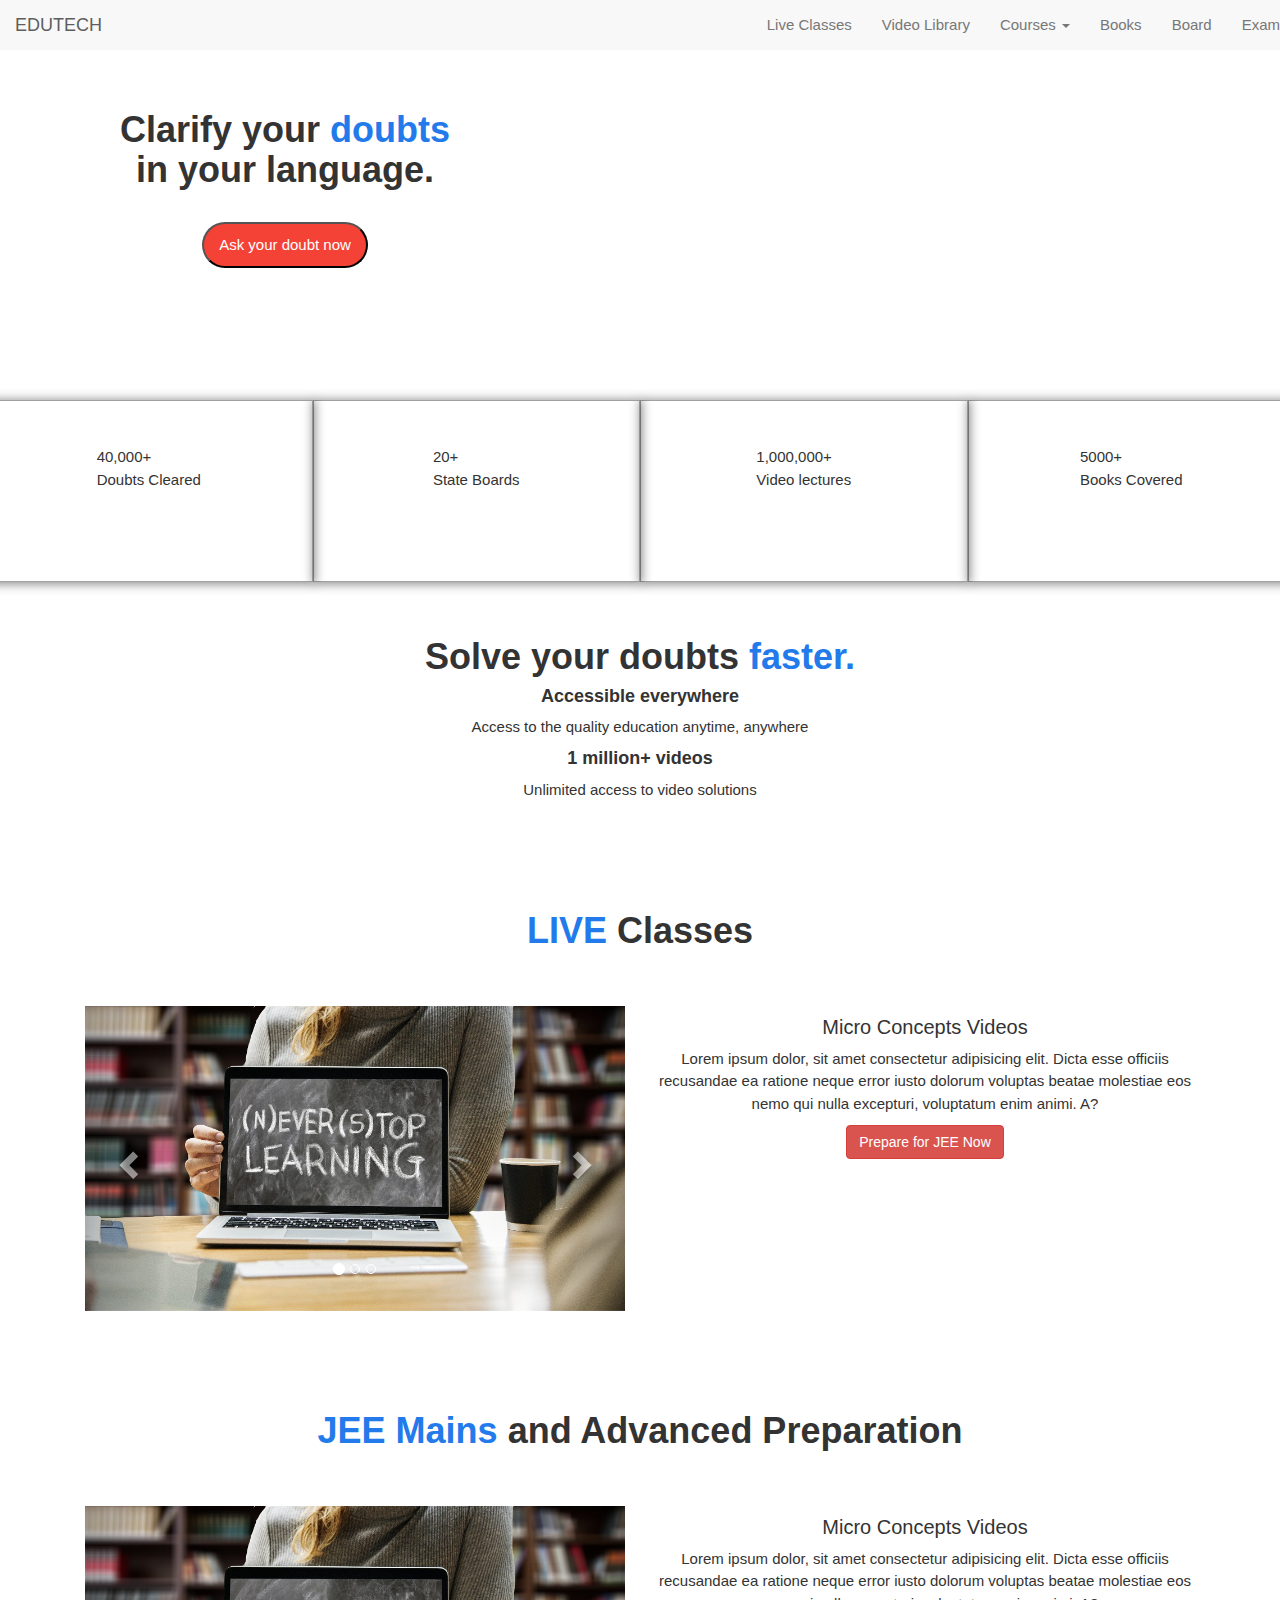
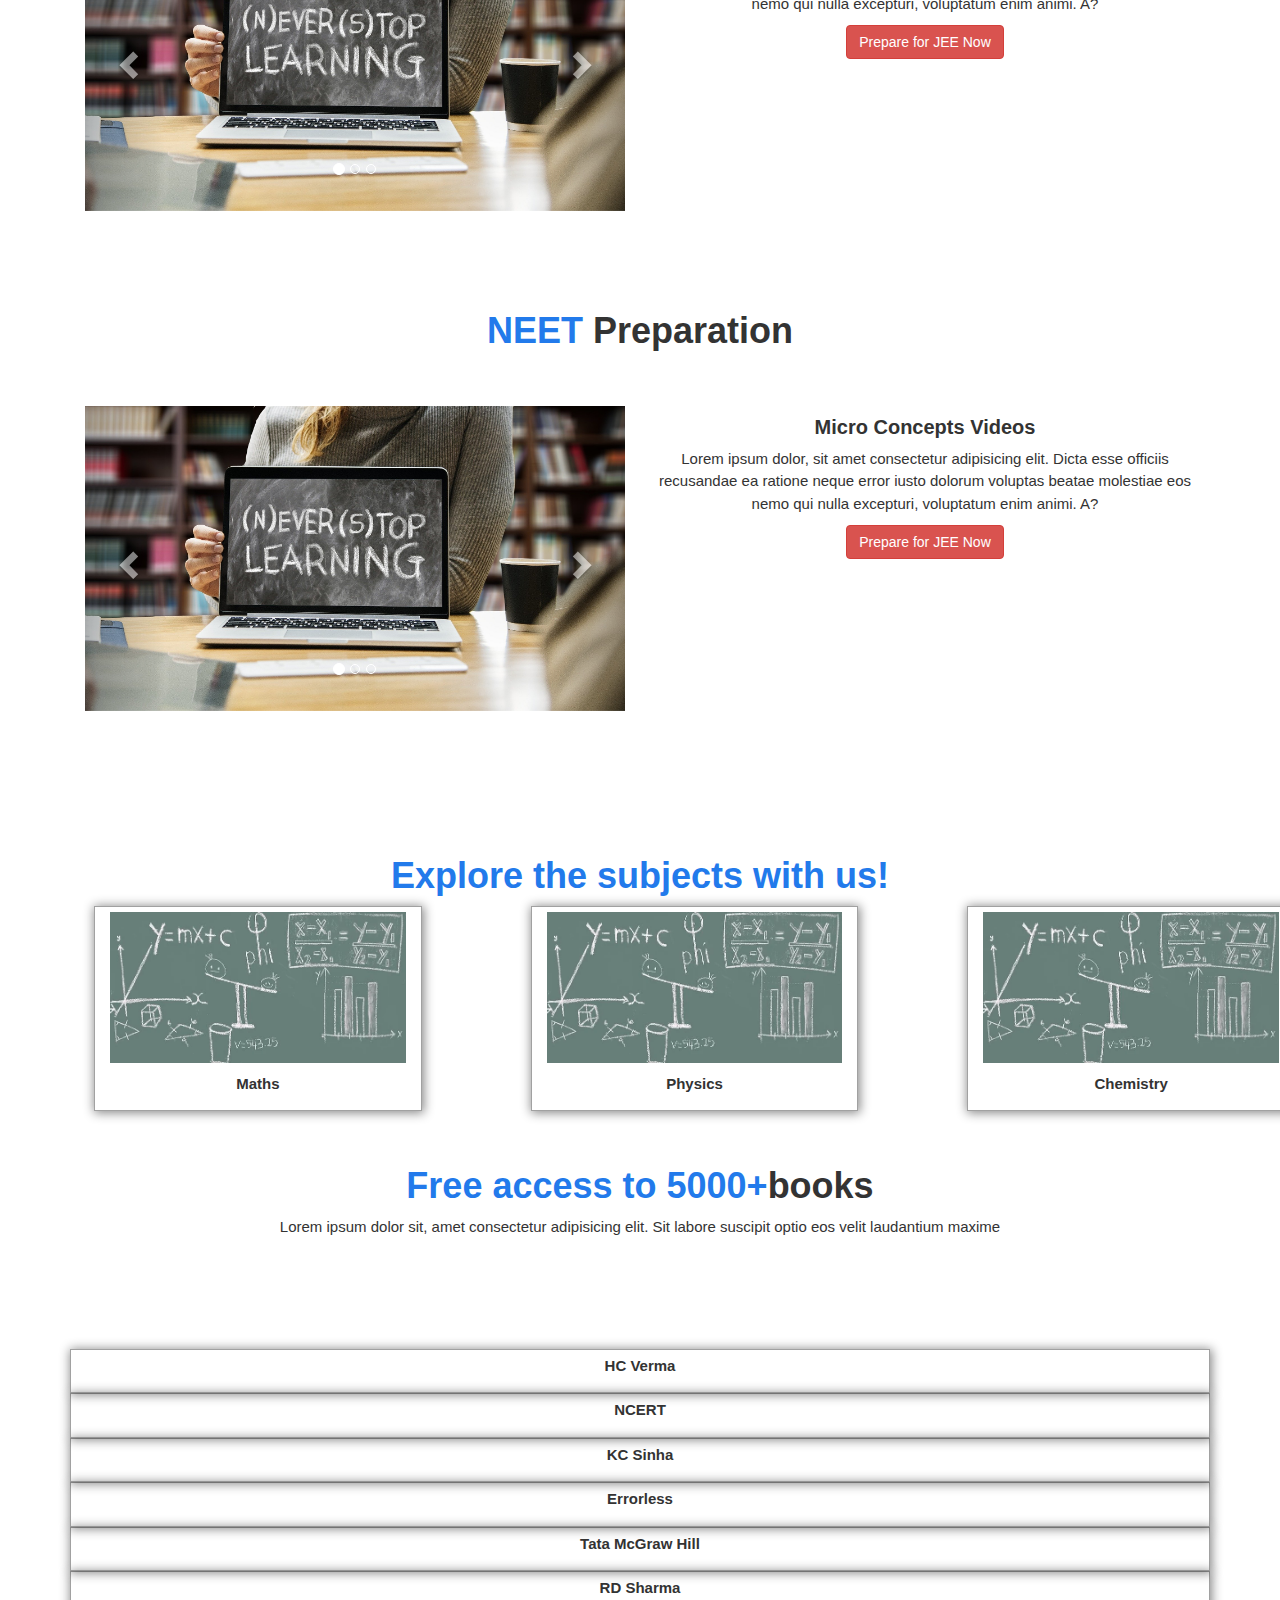
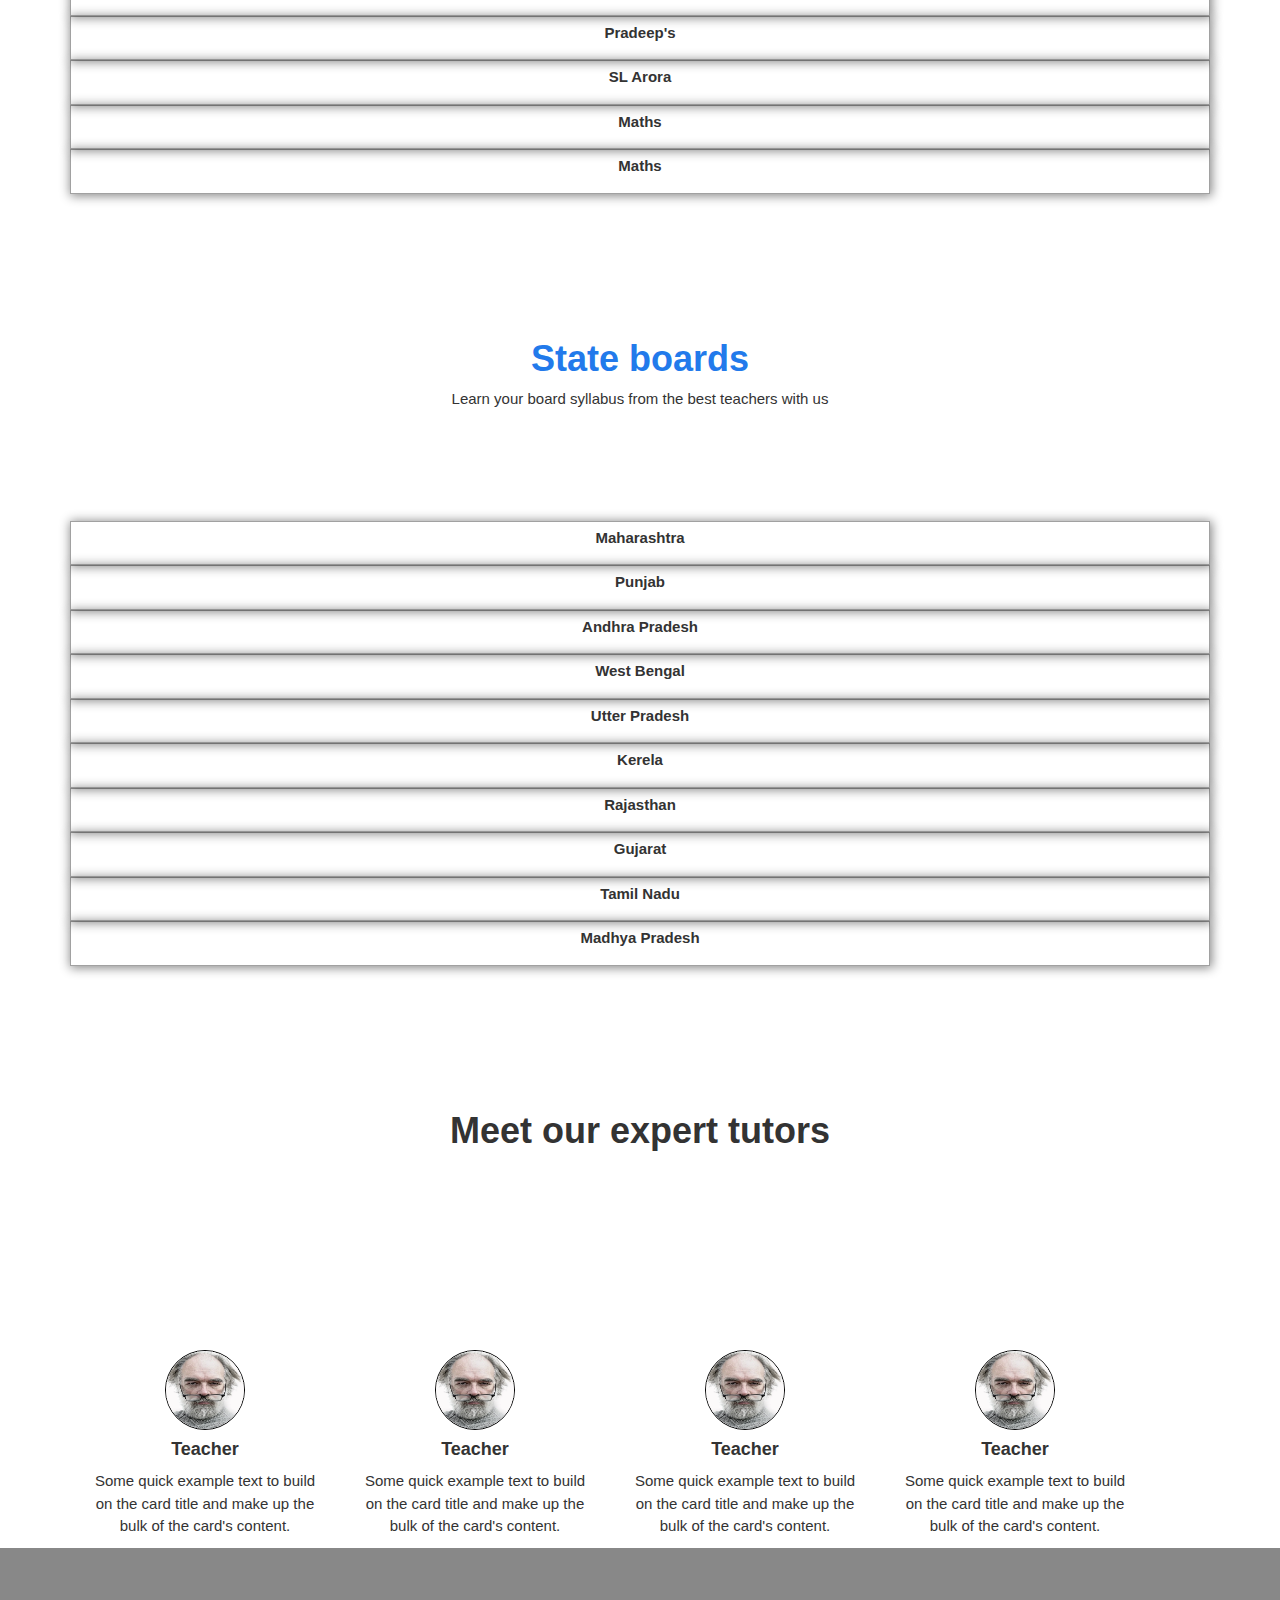
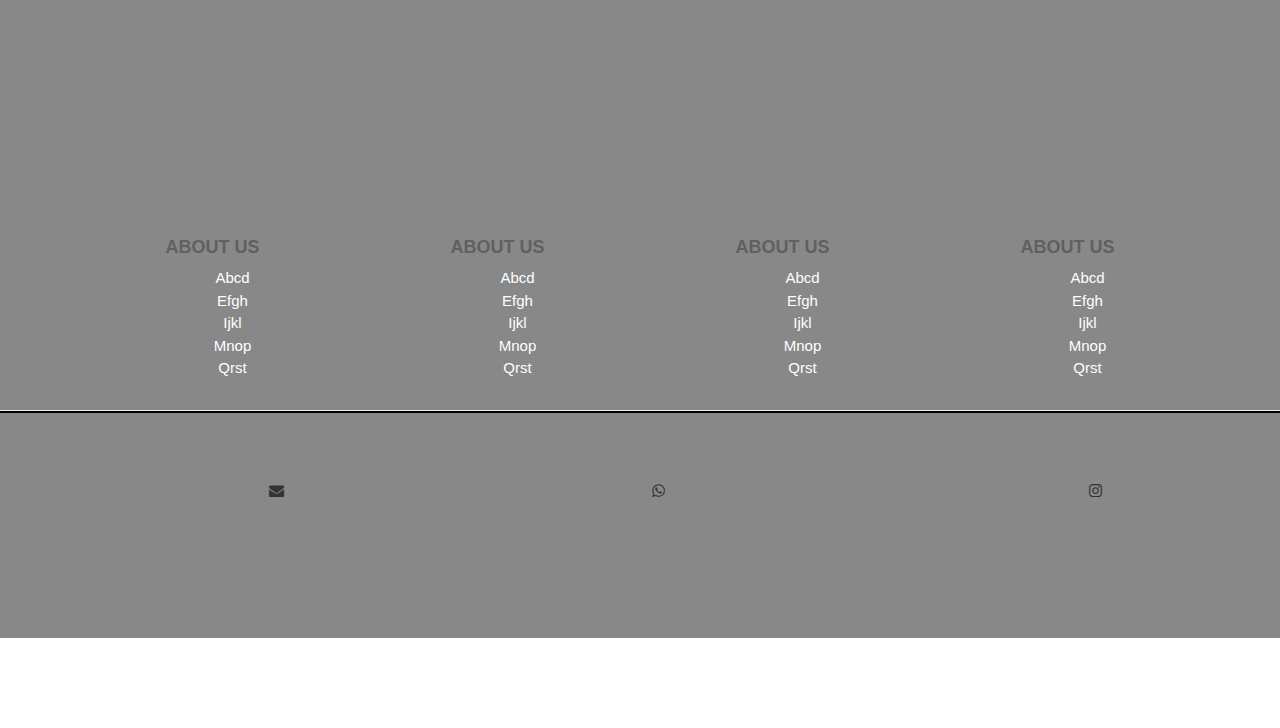
<file: index.html>
<!DOCTYPE html>
<html lang="en">

<head>
    <meta charset="UTF-8">
    <meta name="viewport" content="width=device-width, initial-scale=1.0">
    <title>EDUtech Startup</title>
    <link rel="stylesheet" href="mystyle.css">
    <link rel="stylesheet" href="https://maxcdn.bootstrapcdn.com/bootstrap/3.4.1/css/bootstrap.min.css">
    <link rel="stylesheet" href="https://www.w3schools.com/w3css/4/w3.css">
    <link rel="stylesheet" href="https://cdnjs.cloudflare.com/ajax/libs/font-awesome/4.7.0/css/font-awesome.min.css">
    <script src="https://ajax.googleapis.com/ajax/libs/jquery/3.5.1/jquery.min.js"></script>
    <script src="https://maxcdn.bootstrapcdn.com/bootstrap/3.4.1/js/bootstrap.min.js"></script>


    <script>
        $(document).ready(function () {
            $("#more").click(function () {
                $(".moreclass").toggle();
            });
        });
    </script>
</head>

<body>



    <!--navbar-->
    <nav class="nav navbar-default navbar-fixed-top ">
        <div clas="container-fluid">
            <div class="navbar-header">
                <button type="button" class="navbar-toggle" data-toggle="collapse" data-target="#myNavbar">
                    <span class="icon-bar"></span>
                    <span class="icon-bar"></span>
                    <span class="icon-bar"></span>
                </button>
                <a href="#" class="navbar-brand">EDUTECH</a>

            </div>
            <div class="collapse navbar-collapse" id="myNavbar">
                <ul class="nav navbar-nav navbar-right">
                    <li><a href="#">Live Classes</a> </li>
                    <li><a href="#">Video Library</a> </li>
                    <li class="dropdown">
                        <a class="dropdown-toggle" data-toggle="dropdown" href="#">Courses
                            <span class="caret"></span></a>
                        <ul class="dropdown-menu">
                            <li><a href="#">JEE mains</a></li>
                            <li><a href="#">JEE advanced</a></li>
                            <li><a href="#">NEET</a></li>
                        </ul>
                    </li>
                    <li><a href="#">Books</a> </li>
                    <li><a href="#">Board</a> </li>
                    <li><a href="#">Exam</a> </li>
                </ul>

            </div>
        </div>

    </nav>
    <!--navbar-end-->
    <!--first section-->
    <div class=" container container-fluid row  ">
        <center>
            <div class="heading">

                <div class="col-md-6 ">
                    <h1><strong>Clarify your <span class="important-text">doubts</span><br> in your language.</strong>
                    </h1><br>
                    <button class="w3-red  w3-round-xxlarge">Ask your doubt now</button>
                </div>


            </div>
        </center>

        <center><iframe class="col-xs-12 col-md-6 main-section" width="500" height="300" embed-responsive-item
                src="https://www.youtube.com/embed/f02mOEt11OQ" frameborder="0"
                allow="accelerometer; autoplay; clipboard-write; encrypted-media; gyroscope; picture-in-picture"
                allowfullscreen></iframe>
        </center>
    </div>


    <!--second content-->
    <div class="row">


        <div class="col-md-3 col-xs-6  subject-template main-section call-to-action ">40,000+<br> Doubts Cleared</div>
        <div class="col-md-3 col-xs-6 subject-template main-section call-to-action">20+<br> State Boards</div>
        <div class="col-md-3 col-xs-6 subject-template main-section call-to-action">1,000,000+<br> Video lectures</div>
        <div class="col-md-3 col-xs-6 subject-template main-section call-to-action">5000+ <br>Books Covered</div>


    </div>
    <div class="main-section call-to-action">
        <center>
            <h1><strong>Solve your doubts <span class="important-text">faster.</span></strong></h1>

            <h5><b>Accessible everywhere </b></h5>
            <p>Access to the quality education anytime, anywhere</p>
            <h5><b>1 million+ videos</b></h5>
            <p>Unlimited access to video solutions</p>
        </center>
    </div>


    <!--Main-section 1-->
    <center>
        <h1><strong><span class="important-text">LIVE</span> Classes</strong></h1>

        <div class="container row main-section">
            <div class="col-md-6">
                <div id="myCarousel" class="carousel slide" data-ride="carousel">
                    <!-- Indicators -->
                    <ol class="carousel-indicators">
                        <li data-target="#myCarousel" data-slide-to="0" class="active"></li>
                        <li data-target="#myCarousel" data-slide-to="1"></li>
                        <li data-target="#myCarousel" data-slide-to="2"></li>
                    </ol>

                    <!-- Wrapper for slides -->
                    <div class="carousel-inner">
                        <div class="item active">
                            <img src="myimages/headimage.jpg" alt="Los Angeles" style="width:100%;">
                        </div>

                        <div class="item">
                            <img src="myimages/headimage2.webp" alt="Chicago" style="width:100%;">
                        </div>

                        <div class="item">
                            <img src="myimages/headimage4.webp" alt="New york" style="width:100%;">
                        </div>
                    </div>

                    <!-- Left and right controls -->
                    <a class="left carousel-control" href="#myCarousel" data-slide="prev">
                        <span class="glyphicon glyphicon-chevron-left"></span>
                        <span class="sr-only">Previous</span>
                    </a>
                    <a class="right carousel-control" href="#myCarousel" data-slide="next">
                        <span class="glyphicon glyphicon-chevron-right"></span>
                        <span class="sr-only">Next</span>
                    </a>
                </div>
            </div>
            <div class="col-md-6">
                <h4>Micro Concepts Videos</h4>
                <p>Lorem ipsum dolor, sit amet consectetur adipisicing elit. Dicta esse officiis recusandae ea
                    ratione neque error iusto dolorum voluptas beatae molestiae eos nemo qui nulla excepturi, voluptatum
                    enim animi. A?</p>
                <button class="btn btn-danger">Prepare for JEE Now</button>
            </div>
        </div>
        </div>
    </center>
    <!--main-section end-->


    <!--Main-section 2-->
    <center>
        <h1><strong><span class="important-text">JEE Mains</span> and Advanced Preparation</strong></h1>

        <div class="container row main-section">
            <div class="col-md-6">
                <div id="myCarousel" class="carousel slide" data-ride="carousel">
                    <!-- Indicators -->
                    <ol class="carousel-indicators">
                        <li data-target="#myCarousel" data-slide-to="0" class="active"></li>
                        <li data-target="#myCarousel" data-slide-to="1"></li>
                        <li data-target="#myCarousel" data-slide-to="2"></li>
                    </ol>

                    <!-- Wrapper for slides -->
                    <div class="carousel-inner">
                        <div class="item active">
                            <img src="myimages/headimage.jpg" alt="Los Angeles" style="width:100%;">
                        </div>

                        <div class="item">
                            <img src="myimages/headimage2.webp" alt="Chicago" style="width:100%;">
                        </div>

                        <div class="item">
                            <img src="myimages/headimage4.webp" alt="New york" style="width:100%;">
                        </div>
                    </div>

                    <!-- Left and right controls -->
                    <a class="left carousel-control" href="#myCarousel" data-slide="prev">
                        <span class="glyphicon glyphicon-chevron-left"></span>
                        <span class="sr-only">Previous</span>
                    </a>
                    <a class="right carousel-control" href="#myCarousel" data-slide="next">
                        <span class="glyphicon glyphicon-chevron-right"></span>
                        <span class="sr-only">Next</span>
                    </a>
                </div>
            </div>
            <div class="col-md-6">
                <h4>Micro Concepts Videos</h4>
                <p>Lorem ipsum dolor, sit amet consectetur adipisicing elit. Dicta esse officiis recusandae ea
                    ratione neque error iusto dolorum voluptas beatae molestiae eos nemo qui nulla excepturi, voluptatum
                    enim animi. A?</p>
                <button class="btn btn-danger">Prepare for JEE Now</button>
            </div>
        </div>
        </div>
    </center>
    <!--main-section end-->

    <!--Main-section 3-->
    <center>
        <h1><strong><span class="important-text">NEET</span> Preparation</strong></h1>

        <div class="container row main-section">
            <div class="col-md-6">
                <div id="myCarousel" class="carousel slide" data-ride="carousel">
                    <!-- Indicators -->
                    <ol class="carousel-indicators">
                        <li data-target="#myCarousel" data-slide-to="0" class="active"></li>
                        <li data-target="#myCarousel" data-slide-to="1"></li>
                        <li data-target="#myCarousel" data-slide-to="2"></li>
                    </ol>

                    <!-- Wrapper for slides -->
                    <div class="carousel-inner">
                        <div class="item active">
                            <img src="myimages/headimage.jpg" alt="Los Angeles" style="width:100%;">
                        </div>

                        <div class="item">
                            <img src="myimages/headimage2.webp" alt="Chicago" style="width:100%;">
                        </div>

                        <div class="item">
                            <img src="myimages/headimage4.webp" alt="New york" style="width:100%;">
                        </div>
                    </div>

                    <!-- Left and right controls -->
                    <a class="left carousel-control" href="#myCarousel" data-slide="prev">
                        <span class="glyphicon glyphicon-chevron-left"></span>
                        <span class="sr-only">Previous</span>
                    </a>
                    <a class="right carousel-control" href="#myCarousel" data-slide="next">
                        <span class="glyphicon glyphicon-chevron-right"></span>
                        <span class="sr-only">Next</span>
                    </a>
                </div>
            </div>
            <div class="col-md-6">
                <h4><strong>Micro Concepts Videos</strong></h4>
                <p>Lorem ipsum dolor, sit amet consectetur adipisicing elit. Dicta esse officiis recusandae ea
                    ratione neque error iusto dolorum voluptas beatae molestiae eos nemo qui nulla excepturi, voluptatum
                    enim animi. A?</p>
                <button class="btn btn-danger">Prepare for JEE Now</button>
            </div>
        </div>
    </center>
    <!--main-section end-->

    <!--subject-section-->

    <center class="main-section ">
        <h1><strong><span class="important-text">Explore the subjects with us!</span></strong></h1>

        <center>
            <div class="row">
                <div class="subject-template col-xs-offset-1  col-xs-6 col-md-3">
                    <img class="img-responsive" src="myimages/maths.webp">
                    <p><strong>
                            <center>Maths</center>
                        </strong></p>
                </div>
                <div class="subject-template col-xs-offset-1   col-xs-6 col-md-3">
                    <img class="img-responsive" src="myimages/maths.webp">
                    <p><strong>
                            <center>Physics</center>
                        </strong></p>
                </div>
                <div class="subject-template col-xs-offset-1   col-xs-6 col-md-3">
                    <img class="img-responsive" src="myimages/maths.webp">
                    <p><strong>
                            <center>Chemistry</center>
                        </strong></p>
                </div>



            </div>
        </center>
        <!--subject-end-section-->
        <!--Free access to books-->
        <center class="main-section ">
            <h1><strong><span class="important-text">Free access to 5000+</span>books</strong></h1>
            <p>Lorem ipsum dolor sit, amet consectetur adipisicing elit. Sit labore suscipit optio eos velit laudantium
                maxime
            </p>
            <div class="container container-fluid ">

                <div class="subject-template">
                    <center><strong>
                            <p>HC Verma</p>
                        </strong></center>
                </div>
                <div class="subject-template">
                    <center><strong>
                            <p>NCERT</p>
                        </strong></center>
                </div>
                <div class="subject-template">
                    <center><strong>
                            <p>KC Sinha</p>
                        </strong></center>
                </div>
                <div class="subject-template">
                    <center><strong>
                            <p>Errorless</p>
                        </strong></center>
                </div>
                <div class="subject-template">
                    <center><strong>
                            <p>Tata McGraw Hill</p>
                        </strong></center>
                </div>
                <div class="subject-template">
                    <center><strong>
                            <p>RD Sharma</p>
                        </strong></center>
                </div>
                <div class="subject-template">
                    <center><strong>
                            <p>Pradeep's</p>
                        </strong></center>
                </div>
                <div class="subject-template">
                    <center><strong>
                            <p>SL Arora</p>
                        </strong></center>
                </div>
                <div class="subject-template">
                    <center><strong>
                            <p>Maths</p>
                        </strong></center>
                </div>
                <div class="subject-template">
                    <center><strong>
                            <p>Maths</p>
                        </strong></center>
                </div>
            </div>

        </center>
        <!--Free access to books end-->

        <!--state boards-->
        <center class="main-section ">
            <h1><strong><span class="important-text">State boards</span></strong></h1>
            <p>Learn your board syllabus from the best teachers with us</p>

            <div class="container container-fluid ">

                <div class="subject-template">
                    <center><strong>
                            <p>Maharashtra</p>
                        </strong></center>
                </div>
                <div class="subject-template">
                    <center><strong>
                            <p>Punjab</p>
                        </strong></center>
                </div>
                <div class="subject-template">
                    <center><strong>
                            <p>Andhra Pradesh</p>
                        </strong></center>
                </div>
                <div class="subject-template">
                    <center><strong>
                            <p>West Bengal</p>
                        </strong></center>
                </div>
                <div class="subject-template">
                    <center><strong>
                            <p>Utter Pradesh</p>
                        </strong></center>
                </div>
                <div class="subject-template">
                    <center><strong>
                            <p>Kerela</p>
                        </strong></center>
                </div>
                <div class="subject-template">
                    <center><strong>
                            <p>Rajasthan</p>
                        </strong></center>
                </div>
                <div class="subject-template">
                    <center><strong>
                            <p>Gujarat</p>
                        </strong></center>
                </div>
                <div class="subject-template">
                    <center><strong>
                            <p>Tamil Nadu</p>
                        </strong></center>
                </div>
                <div class="subject-template">
                    <center><strong>
                            <p>Madhya Pradesh</p>
                        </strong></center>
                </div>
            </div>


        </center>



        <!--state boards end-->

        <!--Our expert teachers-->
        <center>
            <h1 class="main-section"><strong>Meet our expert tutors</strong></h1>
        </center>

        <div class="container container-fluid ">
            <div class="card col-md-3" style="width: 18rem;">
                <img class="card-img-top image-fit" src="myimages/teacher.webp" alt="Card image cap">
                <div class="card-body">
                    <h5 class="card-title"><b>Teacher</b></h5>
                    <p class="card-text">Some quick example text to build on the card title and make up the bulk of the
                        card's content.</p>

                </div>
            </div>

            <div class="card  col-md-3" style="width: 18rem;">
                <img class="card-img-top image-fit" src="myimages/teacher.webp" alt="Card image cap">
                <div class="card-body">
                    <h5 class="card-title"><b>Teacher</b></h5>
                    <p class="card-text">Some quick example text to build on the card title and make up the bulk of the
                        card's content.</p>

                </div>
            </div>

            <div class="card col-md-3 " style="width: 18rem;">
                <img class="card-img-top image-fit" src="myimages/teacher.webp" alt="Card image cap">
                <div class="card-body">
                    <h5 class="card-title"><b>Teacher</b></h5>
                    <p class="card-text">Some quick example text to build on the card title and make up the bulk of the
                        card's content.</p>

                </div>
            </div>

            <div class="card col-md-3 " style="width: 18rem;">
                <img class="card-img-top image-fit" src="myimages/teacher.webp" alt="Card image cap">
                <div class="card-body">
                    <h5 class="card-title"><b>Teacher</b></h5>
                    <p class="card-text">Some quick example text to build on the card title and make up the bulk of the
                        card's content.</p>

                </div>
            </div>
        </div>
        <!--Our expert teachers end-->
        <!--footer-->
        <footer>
            <div class="container">
                <div class="col-md-3">
                    <h5><strong>ABOUT US</strong></h5>
                    <ul>
                        <a>
                            <li>Abcd</li>
                        </a>
                        <a>
                            <li>Efgh</li>
                        </a>
                        <a>
                            <li>Ijkl</li>
                        </a>
                        <a>
                            <li>Mnop</li>
                        </a>
                        <a>
                            <li>Qrst</li>
                        </a>
                    </ul>
                </div>
                <div class="col-md-3">
                    <h5><strong>ABOUT US</strong></h5>
                    <ul>
                        <a>
                            <li>Abcd</li>
                        </a>
                        <a>
                            <li>Efgh</li>
                        </a>
                        <a>
                            <li>Ijkl</li>
                        </a>
                        <a>
                            <li>Mnop</li>
                        </a>
                        <a>
                            <li>Qrst</li>
                        </a>
                    </ul>
                </div>
                <div class="col-md-3">
                    <h5><strong>ABOUT US</strong></h5>
                    <ul>
                        <a>
                            <li>Abcd</li>
                        </a>
                        <a>
                            <li>Efgh</li>
                        </a>
                        <a>
                            <li>Ijkl</li>
                        </a>
                        <a>
                            <li>Mnop</li>
                        </a>
                        <a>
                            <li>Qrst</li>
                        </a>
                    </ul>
                </div>
                <dis class="col-md-3">

                    <h5><strong>ABOUT US</strong></h5>
                    <ul>
                        <a>
                            <li>Abcd</li>
                        </a>
                        <a>
                            <li>Efgh</li>
                        </a>
                        <a>
                            <li>Ijkl</li>
                        </a>
                        <a>
                            <li>Mnop</li>
                        </a>
                        <a>
                            <li>Qrst</li>
                        </a>
                    </ul>
            </div>

            </div>
            <hr>
            <div class="row justify-content-center social">
                <div class="col-xs-3"><i class="fa fa-envelope "></i></div>

                <div class="col-xs-4"><i class="fa fa-whatsapp"></i></div>
                <div class="col-xs-4"><i class="fa fa-instagram"></i></div>
            </div>
        </footer>
        <!--footer end-->

</body>

</html>
</file>
<file: mystyle.css>
.container{
    padding-top: 100px;
}

.headimage{
    height:30vh;
    width:50vw;  
    
  }

    .almuni{
margin:5vh 5vw 5vh 5vw;
padding:5vh 5vw 5vh 5vw;
transition: all 100ms linear;
}

.photo{
height:auto;
width:20vw;
border-radius: 50%;
float:left;
}
button{
padding:10px 15px 10px 15px;
}


.call-to-action{
    display:flex;
    justify-content: center;
    
}

*{
    box-sizing: border-box;
}
.subject-template{
    padding:5px 5px 5px 5px;
   
    border: 1px solid rgba(0, 0, 0, 0.37);
    box-shadow:1px 1px 10px 1px #888888;
   
   
}

.main-section{
    padding-top: 5vh;
    padding-bottom: 10vh;
}

footer{
    padding: 20vh 0px 10vh 0px ;
    background-color:#888888;
}
footer a:hover{
    text-decoration: none;
}
      li{
    list-style-type:none;
    color:white;
   transition:color 10ms;
}
li:hover{
  color:black;
  
}

* {
    box-sizing: border-box;

}

.important-text {
    color: #227aeb;
}



.image-fit{
    width:80px;
    height:80px;
    border-radius: 50%;
    border:1px solid black;
}


.border {
    width: fit-content;
    border: 1px solid black;
    padding: 20px;
    padding-right: 0px;
    padding-left: 0px;
    margin-left: 10px;
}

 footer h5{
    color:rgba(87, 84, 84, 0.8);
}

hr{
    background-color: black;
    margin-top: 0px;
    padding:1px;
}
.fa{
    align-self: center;
    margin-left: 20vw;
    line-height: 40px;
    font-size: 50px;
    padding-top: 50px;
    padding-bottom: 50px;
    transition:color 10ms;
}
.fa:hover{
    color:green;
}


.headimage{
    height:30vh;
    width:50vw;  
    
  }

    .almuni{
margin:5vh 5vw 5vh 5vw;
padding:5vh 5vw 5vh 5vw;
transition: all 100ms linear;
}

.photo{
height:auto;
width:20vw;
border-radius: 50%;
float:left;
}
button{
padding:10px 15px 10px 15px;
}
</file>
